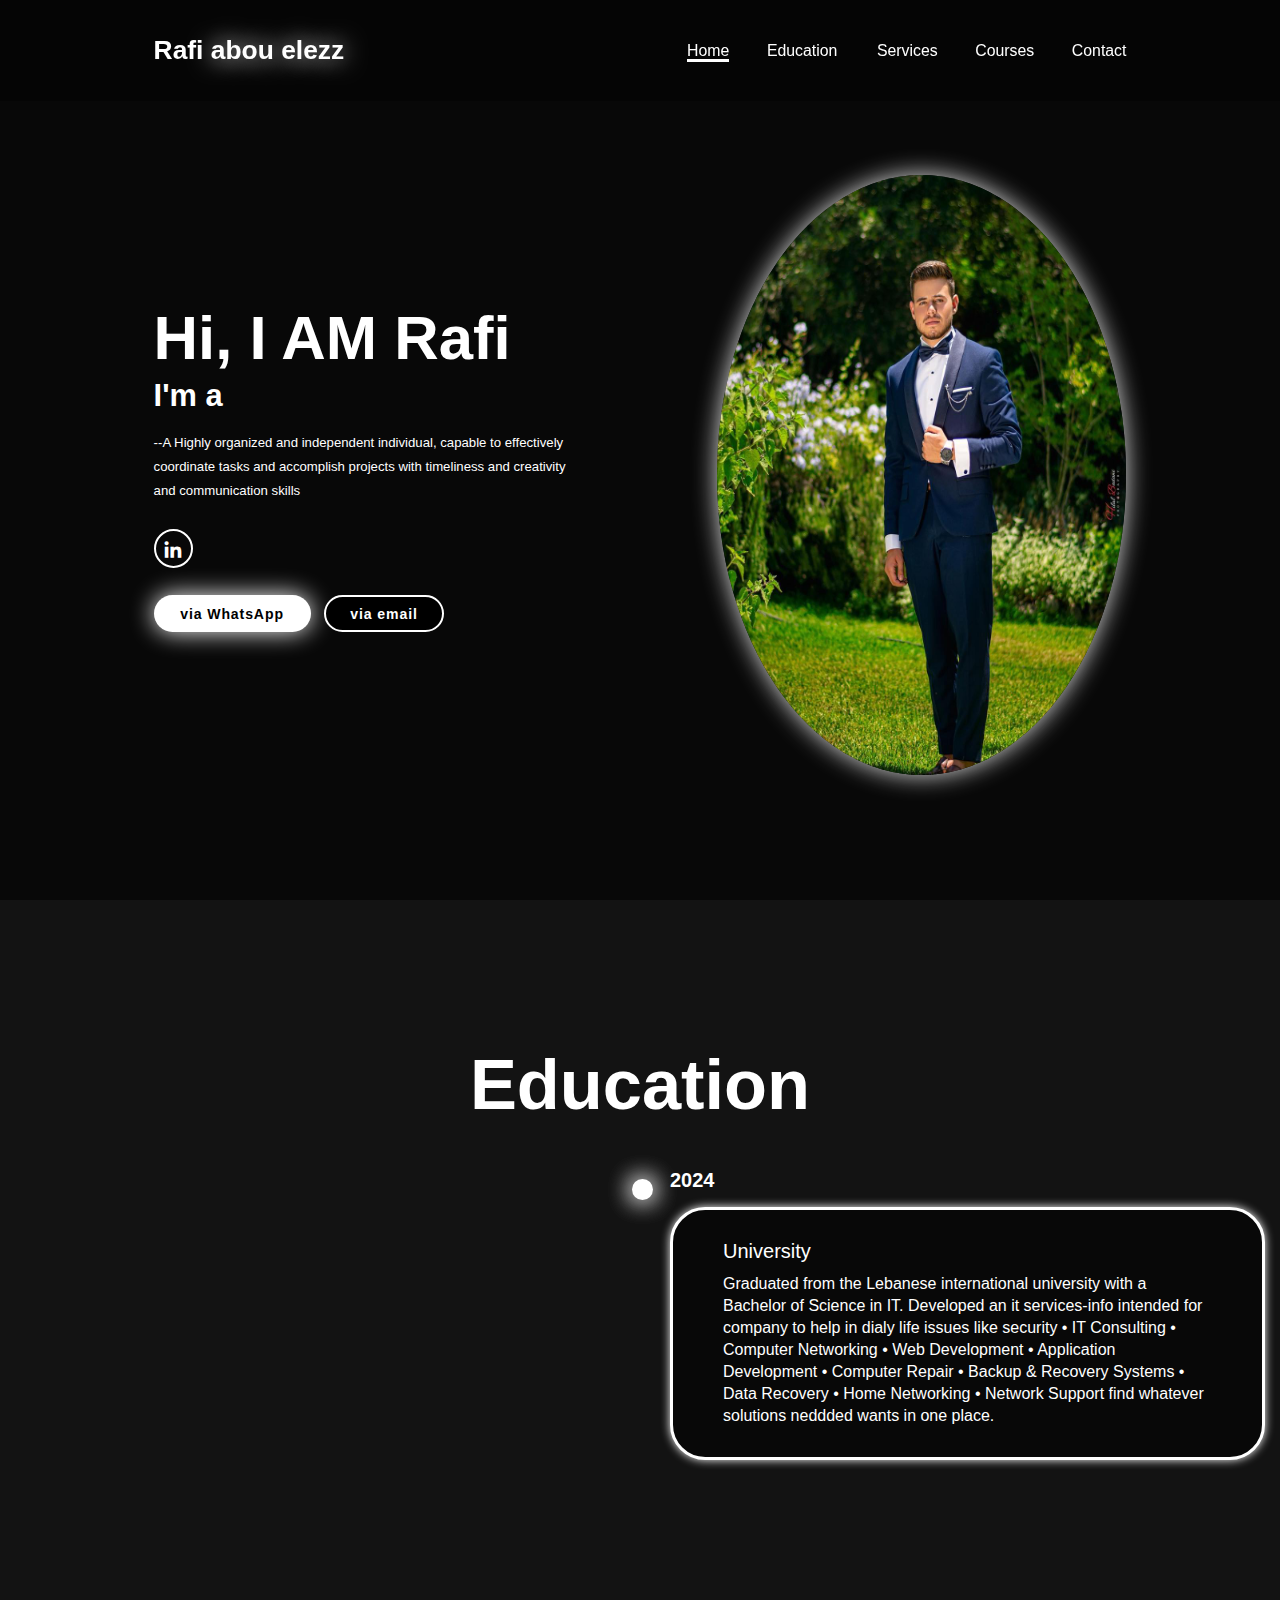
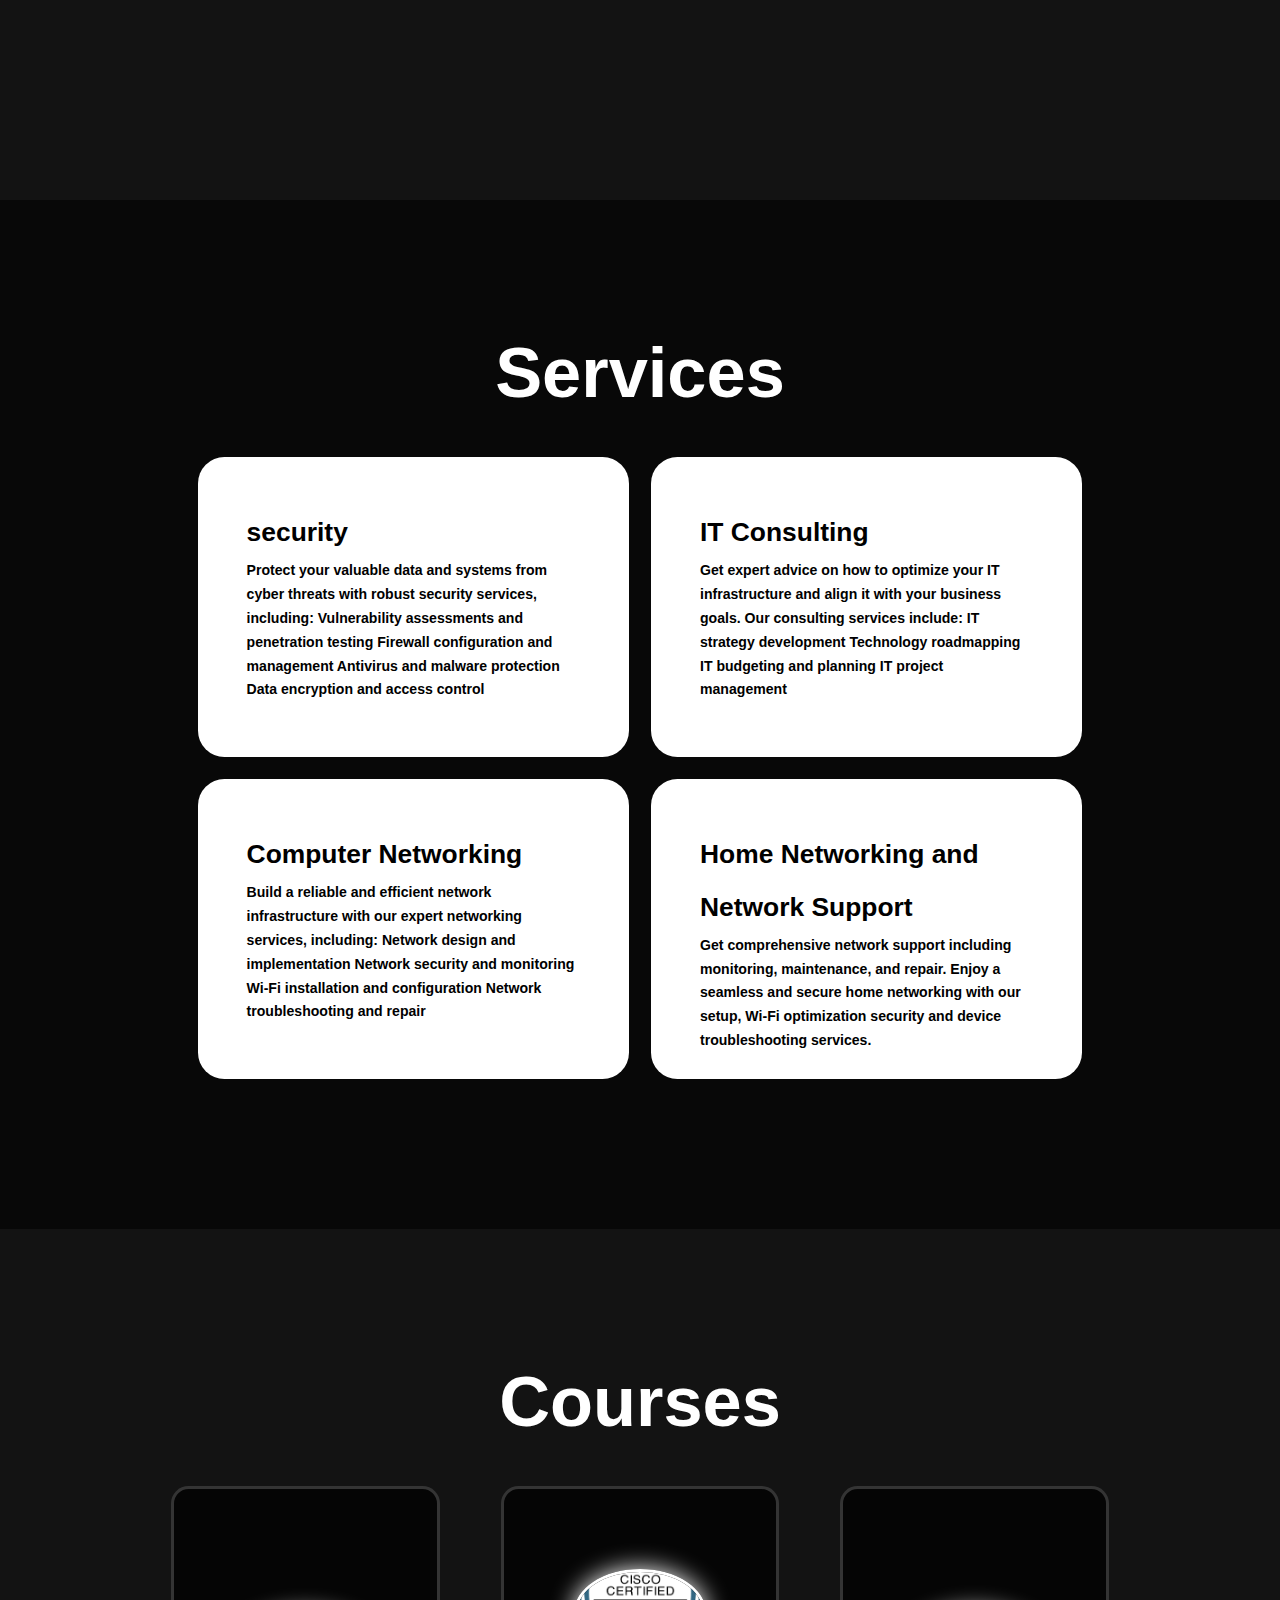
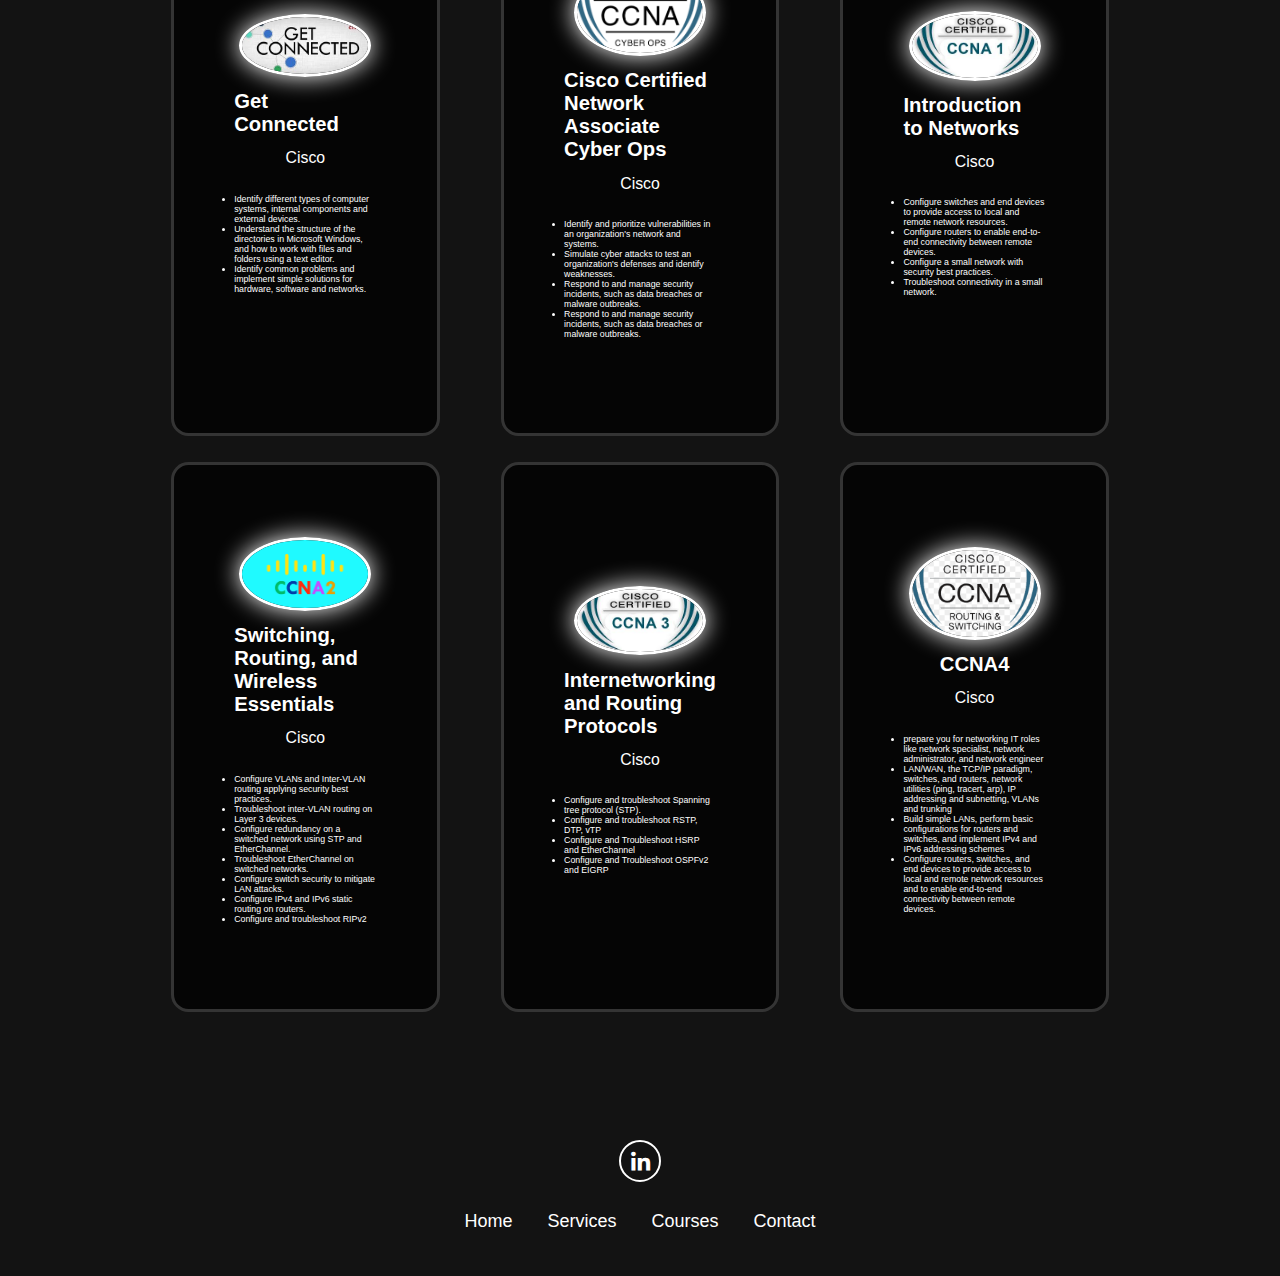
<file: index.html>
<!DOCTYPE html>
<html lang="en">
  <head>
    <meta charset="UTF-8" />
    <meta http-equiv="X-UA-Compatible" content="IE=edge" />
    <meta name="viewport" content="width=device-width, initial-scale=1.0" />
    <title>My Portfolio</title>
    <link rel="stylesheet" href="style.css" />
    <link rel="stylesheet" href="mediaqueries.css" />
    <link href='https://unpkg.com/boxicons@2.1.4/css/boxicons.min.css' rel='stylesheet'>
  </head>
  <body>

<body>
    <header class="header">
        <a href="#home" class="logo"> Rafi <span>abou elezz</span> </a>

        <i class='bx bx-menu' id="menu-icon"></i>
        <nav class="navbar">
            <a href="#home" class="active">Home</a>
            <a href="#education"> Education </a>
            <a href="#services">Services</a>
            <a href="#courses">Courses</a>
            <a href="#contact">Contact </a>
        </nav>
    </header>
    <section class="home" id="home">
        <div class="home-content">
            <h1 id="contact">Hi, I AM </I> <span>Rafi </span></h1>
            <h3 class="text-animation">I'm a <span></span></h3>
            <p>--A Highly organized and independent individual, capable to effectively coordinate tasks and accomplish projects with timeliness and creativity and communication skills</p>
            <div class="social-icons" >
                <a href="www.linkedin.com/in/rafi-abou-lezz-3433b424b" target="_blank"><i class='bx bxl-linkedin' ></i></a>
                
            </div>
            <div class="btn-group" >
                <a href="https://wa.me/96176007954" target="_blank" class="btn"> via WhatsApp</a>
                <a href="mailto: rafiaboulezz@gmail.com" class="btn"> via email</a>
            </div>
        </div>
            <div class="home-img">
                <img src="WhatsApp Image 2024-08-11 at 18.04.13_18ea8ed0.jpg" alt="" height="600px">
            </div>
    </section>

    <section class="education" id="education"> 
        <h2 class="heading">Education</h2>
       
           
            
            <div class="timeline-item">
                <div class="timeline-dot"></div>
                    <div class="timeline-date">2024</div>
                        <div class="timeline-content">
                            <h3>University</h3>
                            <p> Graduated from the Lebanese international university with a Bachelor of Science in IT.
                                
                                Developed an it services-info  intended for company to help in dialy life issues like security •  IT Consulting • Computer Networking • Web Development • Application Development • Computer Repair • Backup & Recovery Systems • Data Recovery • Home Networking • Network Support find whatever solutions neddded wants in one place.
                                
                    </div>
                
            </div>
            
        </div>
    </section>

    <section class="services" id="services">
        <h2 class="heading">Services</h2>
        <div class="services-container">
            <div class="services-box">
                <div class="services-info">
                    <h4>security</h4>
                    <p>Protect your valuable data and systems from cyber threats with  robust security services, including:
                      
                      Vulnerability assessments and penetration testing
                      Firewall configuration and management
                      Antivirus and malware protection
                      Data encryption and access control
                       
                    </p>
                </div>
            </div>
            <div class="services-box">
                <div class="services-info">
                    <h4> IT Consulting</h4>
                    <p>
                      Get expert advice on how to optimize your IT infrastructure and align it with your business goals. Our consulting services include:

                      IT strategy development
                      Technology roadmapping
                      IT budgeting and planning
                      IT project management
                    </p>
                </div>
            </div>
            <div class="services-box">
                <div class="services-info">
                    <h4>Computer Networking</h4>
                    <p>
                      Build a reliable and efficient network infrastructure with our expert networking services, including:
                      Network design and implementation
                      Network security and monitoring
                      Wi-Fi installation and configuration
                      Network troubleshooting and repair
                    </p>
                </div>
            </div>
            <div class="services-box">
                <div class="services-info">
                    <h4>Home Networking and Network Support</h4>
                    <p>
                      Get comprehensive network support  including monitoring, maintenance, and repair. Enjoy a seamless and secure home networking 
                       with our setup, Wi-Fi optimization security and device troubleshooting services.
                </div>
            </div>
        </div>
    </section>

    <section class="courses" id="courses">
        <div class="courses-box">
            <h2 class="heading">Courses</h2>
            <div class="wrapper">
                <div class="courses-item">
                    <img src="gc.jpeg" alt="">
                    <h2>Get Connected</h2>
                    <div class="rating">
                        Cisco
                    </div>
                    <p>
                        <ul>
                        <li>Identify different types of computer systems, internal components and
                        external devices.</li>
                        <li>Understand the structure of the directories in Microsoft Windows, and
                        how to work with files and folders using a text editor.</li>
                        <li>Identify common problems and implement simple solutions for hardware,
                        software and networks.</li>
                    </ul></p>
                </div>
                <div class="courses-item">
                    <img src="cyberops.png" alt="">
                    <h2>Cisco Certified Network Associate Cyber Ops</h2>
                    <div class="rating">
                        Cisco
                    </div>
                    <p>
                        <ul>
                        <li> Identify and prioritize vulnerabilities in an organization's network and systems.</li>
                         <li>Simulate cyber attacks to test an organization's defenses and identify weaknesses.</li>
                        <li>Respond to and manage security incidents, such as data breaches or malware outbreaks.</li>
                        <li>Respond to and manage security incidents, such as data breaches or malware outbreaks.</li>
                    </ul></p>
                </div>
                <div class="courses-item">
                    <img src="ccna1.jpeg" alt="">
                    <h2>Introduction to Networks</h2>
                    <div class="rating">
                        Cisco
                    </div>
                    <p>
                        <ul>
                        <li>Configure switches and end devices to provide access to local and
                        remote network resources.</li>
                         <li>Configure routers to enable end-to-end connectivity between remote
                        devices.</li>
                        <li>Configure a small network with security best practices.</li>
                        <li>Troubleshoot connectivity in a small network.</li>
                    </ul></p>
                </div>
                <div class="courses-item">
                    <img src="CCNA2.png" alt="">
                    <h2>Switching, Routing, and Wireless Essentials</h2>
                    <div class="rating">
                        Cisco
                    </div>
                    <p>
                        <ul>   
                        <li>Configure VLANs and Inter-VLAN routing applying security best
                        practices.</li>
                        <li>Troubleshoot inter-VLAN routing on Layer 3 devices.</li>
                        <li>Configure redundancy on a switched network using STP and
                        EtherChannel.</li>
                        <li>Troubleshoot EtherChannel on switched networks.</li>
                        <li>Configure switch security to mitigate LAN attacks.</li>
                        <li>Configure IPv4 and IPv6 static routing on routers.</li>
                        <li>Configure and troubleshoot RIPv2</li>
                    </ul></p>
                </div>
                <div class="courses-item">
                    <img src="ccna3.jpeg" alt="">
                    <h2>Internetworking and Routing Protocols</h2>
                    <div class="rating">
                        Cisco
                    </div>
                    <p>
                        <ul>
                        <li>Configure and troubleshoot Spanning tree protocol (STP).</li> 
                       <li>Configure and troubleshoot RSTP, DTP, vTP</li>
                        <li>Configure and Troubleshoot HSRP and EtherChannel</li>
                        <li>Configure and Troubleshoot OSPFv2 and EIGRP</li>
                    </ul>
                </p>
                </div>
                <div class="courses-item">
                    <img src="ccna4.png" alt="">
                    <h2>CCNA4</h2>
                    <div class="rating">
                        Cisco
                    </div>
                    <p>
                        <ul>  
                        <li>prepare you for networking IT roles like network specialist, network administrator, and network engineer</li>
                        <li>LAN/WAN, the TCP/IP paradigm, switches, and routers, network utilities (ping, tracert, arp), IP addressing and subnetting, VLANs and trunking</li>
                        <li>Build simple LANs, perform basic configurations for routers and switches, and implement IPv4 and IPv6 addressing schemes</li>
                        <li>Configure routers, switches, and end devices to provide access to local and remote network resources and to enable end-to-end connectivity between remote devices.</li>

                    </ul></p>
                </div>
            </div>
        </div>
    </section>
    <footer class="footer">
        <div class="social">
            <a href="https://www.linkedin.com/in/rafi-abou-lezz-3433b424b" target="_blank"><i class='bx bxl-linkedin' ></i></a>
               
        </div>
        <ul class="list">
            <li><a href="#home">Home</a></li>
            <li><a href="#services">Services</a></li>
            <li><a href="#courses">Courses</a></li>
            <li><a href="#contact">Contact</a></li>
        </ul>
        
    <script src="script.js"></script>
</body>
</html>
</file>
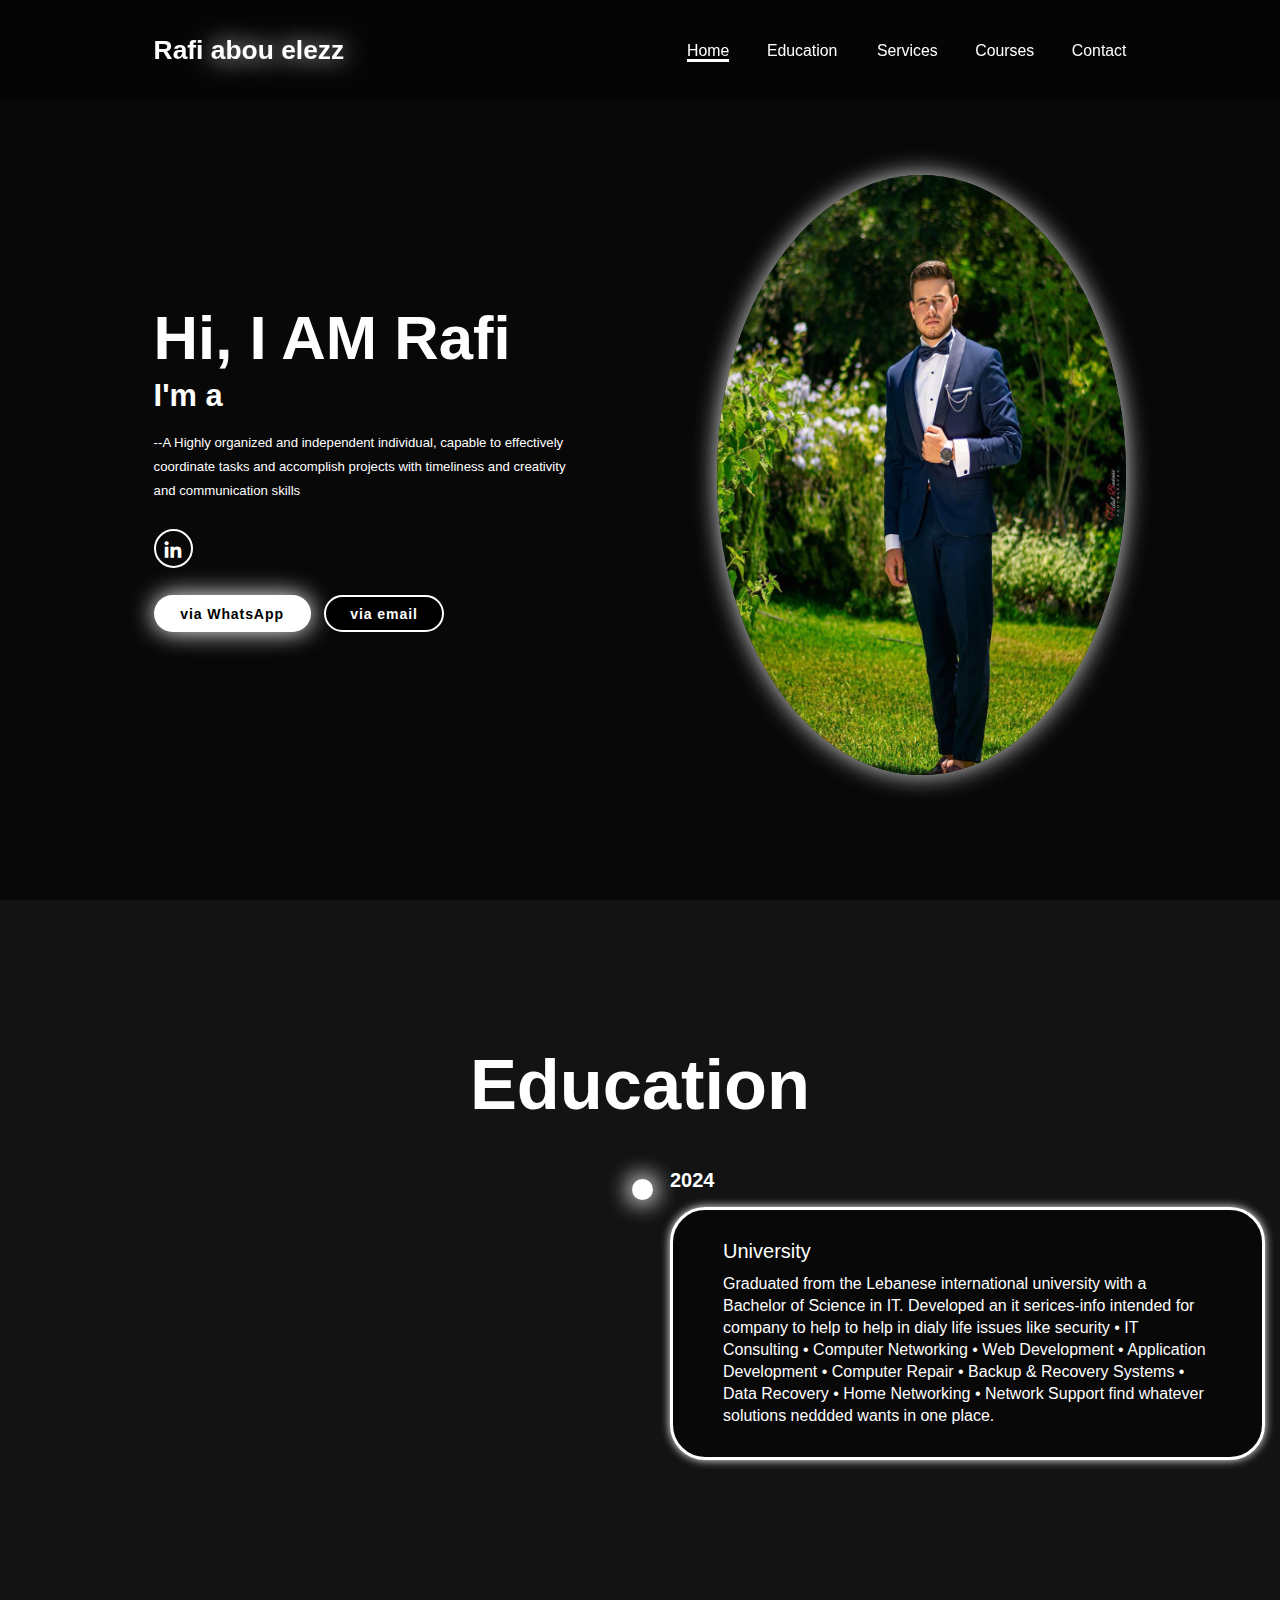
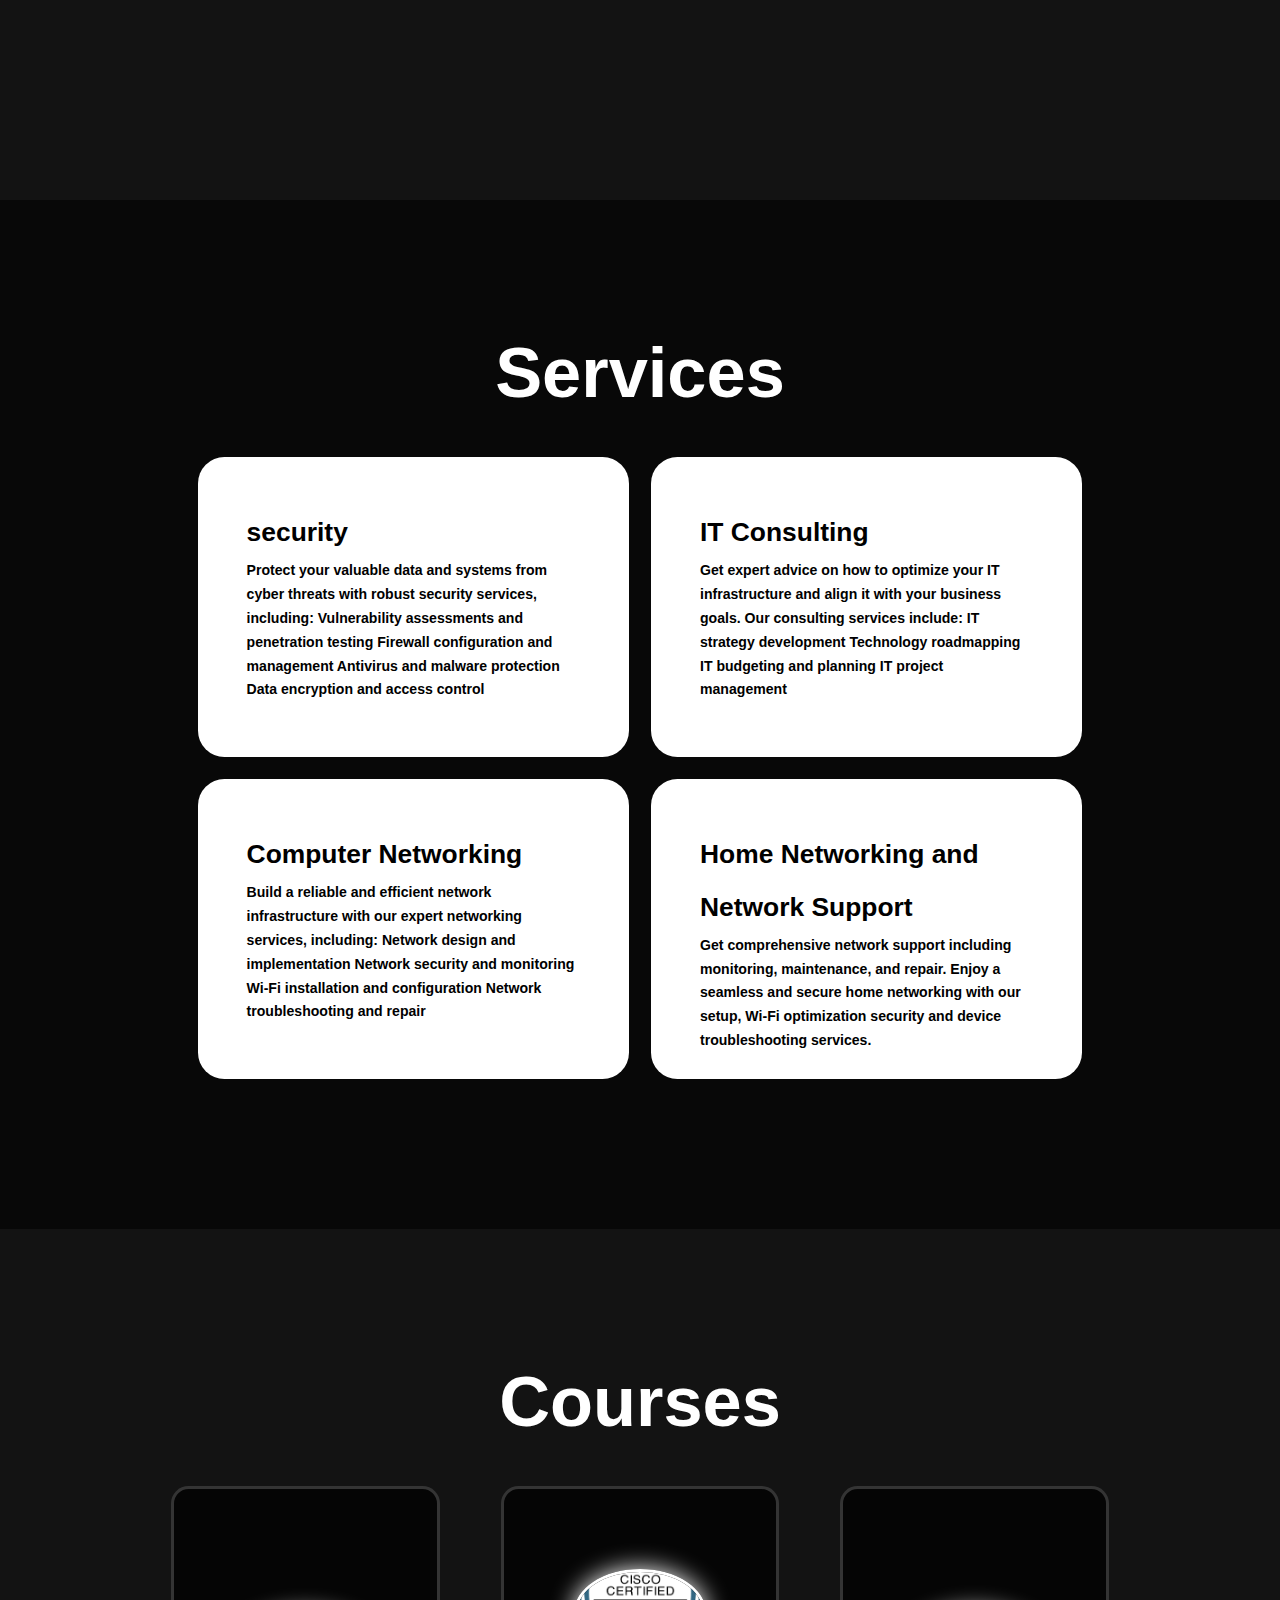
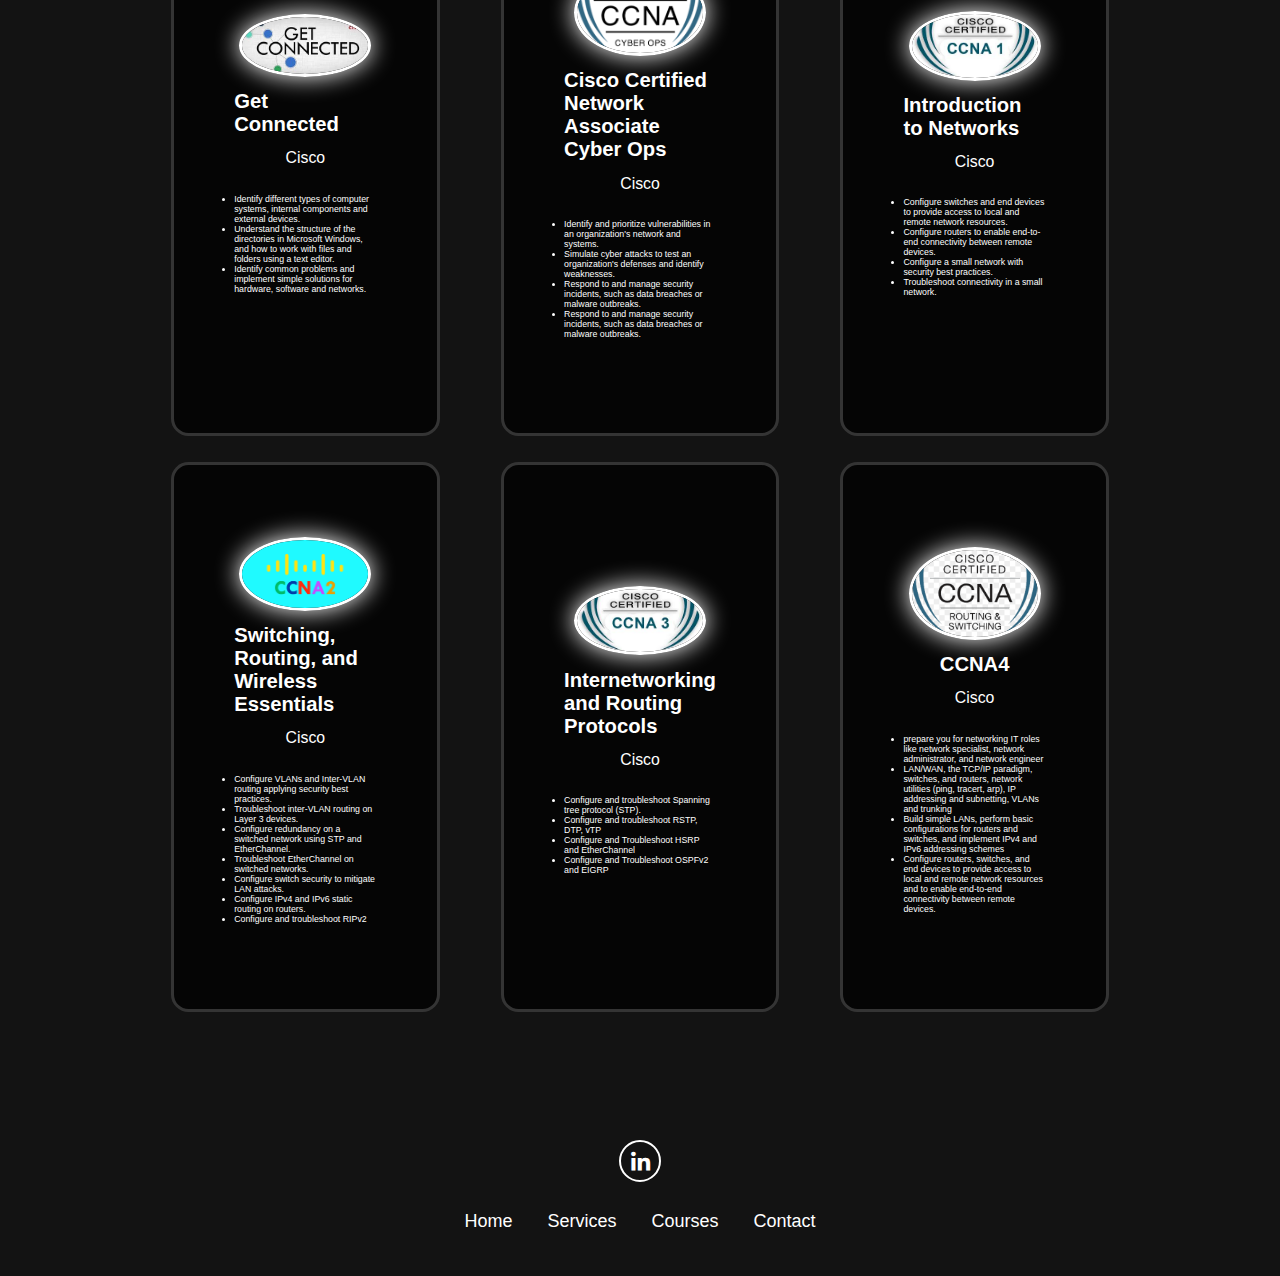
<file: rafi.html>
<!DOCTYPE html>
<html lang="en">
  <head>
    <meta charset="UTF-8" />
    <meta http-equiv="X-UA-Compatible" content="IE=edge" />
    <meta name="viewport" content="width=device-width, initial-scale=1.0" />
    <title>My Portfolio</title>
    <link rel="stylesheet" href="style.css" />
    <link rel="stylesheet" href="mediaqueries.css" />
    <link href='https://unpkg.com/boxicons@2.1.4/css/boxicons.min.css' rel='stylesheet'>
  </head>
  <body>

<body>
    <header class="header">
        <a href="#home" class="logo"> Rafi <span>abou elezz</span> </a>

        <i class='bx bx-menu' id="menu-icon"></i>
        <nav class="navbar">
            <a href="#home" class="active">Home</a>
            <a href="#education"> Education </a>
            <a href="#services">Services</a>
            <a href="#courses">Courses</a>
            <a href="#contact">Contact </a>
        </nav>
    </header>
    <section class="home" id="home">
        <div class="home-content">
            <h1 id="contact">Hi, I AM </I> <span>Rafi </span></h1>
            <h3 class="text-animation">I'm a <span></span></h3>
            <p>--A Highly organized and independent individual, capable to effectively coordinate tasks and accomplish projects with timeliness and creativity and communication skills</p>
            <div class="social-icons" >
                <a href="www.linkedin.com/in/rafi-abou-lezz-3433b424b" target="_blank"><i class='bx bxl-linkedin' ></i></a>
                
            </div>
            <div class="btn-group" >
                <a href="https://wa.me/96176007954" target="_blank" class="btn"> via WhatsApp</a>
                <a href="mailto: rafiaboulezz@gmail.com" class="btn"> via email</a>
            </div>
        </div>
            <div class="home-img">
                <img src="WhatsApp Image 2024-08-11 at 18.04.13_18ea8ed0.jpg" alt="" height="600px">
            </div>
    </section>

    <section class="education" id="education"> 
        <h2 class="heading">Education</h2>
       
           
            
            <div class="timeline-item">
                <div class="timeline-dot"></div>
                    <div class="timeline-date">2024</div>
                        <div class="timeline-content">
                            <h3>University</h3>
                            <p> Graduated from the Lebanese international university with a Bachelor of Science in IT.
                                
                                Developed an it serices-info  intended for company to help to help  in dialy life issues like security •  IT Consulting • Computer Networking • Web Development • Application Development • Computer Repair • Backup & Recovery Systems • Data Recovery • Home Networking • Network Support find whatever solutions neddded wants in one place.
                                
                    </div>
                
            </div>
            
        </div>
    </section>

    <section class="services" id="services">
        <h2 class="heading">Services</h2>
        <div class="services-container">
            <div class="services-box">
                <div class="services-info">
                    <h4>security</h4>
                    <p>Protect your valuable data and systems from cyber threats with  robust security services, including:
                      
                      Vulnerability assessments and penetration testing
                      Firewall configuration and management
                      Antivirus and malware protection
                      Data encryption and access control
                       
                    </p>
                </div>
            </div>
            <div class="services-box">
                <div class="services-info">
                    <h4> IT Consulting</h4>
                    <p>
                      Get expert advice on how to optimize your IT infrastructure and align it with your business goals. Our consulting services include:

                      IT strategy development
                      Technology roadmapping
                      IT budgeting and planning
                      IT project management
                    </p>
                </div>
            </div>
            <div class="services-box">
                <div class="services-info">
                    <h4>Computer Networking</h4>
                    <p>
                      Build a reliable and efficient network infrastructure with our expert networking services, including:
                      Network design and implementation
                      Network security and monitoring
                      Wi-Fi installation and configuration
                      Network troubleshooting and repair
                    </p>
                </div>
            </div>
            <div class="services-box">
                <div class="services-info">
                    <h4>Home Networking and Network Support</h4>
                    <p>
                      Get comprehensive network support  including monitoring, maintenance, and repair. Enjoy a seamless and secure home networking 
                       with our setup, Wi-Fi optimization security and device troubleshooting services.
                </div>
            </div>
        </div>
    </section>

    <section class="courses" id="courses">
        <div class="courses-box">
            <h2 class="heading">Courses</h2>
            <div class="wrapper">
                <div class="courses-item">
                    <img src="gc.jpeg" alt="">
                    <h2>Get Connected</h2>
                    <div class="rating">
                        Cisco
                    </div>
                    <p>
                        <ul>
                        <li>Identify different types of computer systems, internal components and
                        external devices.</li>
                        <li>Understand the structure of the directories in Microsoft Windows, and
                        how to work with files and folders using a text editor.</li>
                        <li>Identify common problems and implement simple solutions for hardware,
                        software and networks.</li>
                    </ul></p>
                </div>
                <div class="courses-item">
                    <img src="cyberops.png" alt="">
                    <h2>Cisco Certified Network Associate Cyber Ops</h2>
                    <div class="rating">
                        Cisco
                    </div>
                    <p>
                        <ul>
                        <li> Identify and prioritize vulnerabilities in an organization's network and systems.</li>
                         <li>Simulate cyber attacks to test an organization's defenses and identify weaknesses.</li>
                        <li>Respond to and manage security incidents, such as data breaches or malware outbreaks.</li>
                        <li>Respond to and manage security incidents, such as data breaches or malware outbreaks.</li>
                    </ul></p>
                </div>
                <div class="courses-item">
                    <img src="ccna1.jpeg" alt="">
                    <h2>Introduction to Networks</h2>
                    <div class="rating">
                        Cisco
                    </div>
                    <p>
                        <ul>
                        <li>Configure switches and end devices to provide access to local and
                        remote network resources.</li>
                         <li>Configure routers to enable end-to-end connectivity between remote
                        devices.</li>
                        <li>Configure a small network with security best practices.</li>
                        <li>Troubleshoot connectivity in a small network.</li>
                    </ul></p>
                </div>
                <div class="courses-item">
                    <img src="CCNA2.png" alt="">
                    <h2>Switching, Routing, and Wireless Essentials</h2>
                    <div class="rating">
                        Cisco
                    </div>
                    <p>
                        <ul>   
                        <li>Configure VLANs and Inter-VLAN routing applying security best
                        practices.</li>
                        <li>Troubleshoot inter-VLAN routing on Layer 3 devices.</li>
                        <li>Configure redundancy on a switched network using STP and
                        EtherChannel.</li>
                        <li>Troubleshoot EtherChannel on switched networks.</li>
                        <li>Configure switch security to mitigate LAN attacks.</li>
                        <li>Configure IPv4 and IPv6 static routing on routers.</li>
                        <li>Configure and troubleshoot RIPv2</li>
                    </ul></p>
                </div>
                <div class="courses-item">
                    <img src="ccna3.jpeg" alt="">
                    <h2>Internetworking and Routing Protocols</h2>
                    <div class="rating">
                        Cisco
                    </div>
                    <p>
                        <ul>
                        <li>Configure and troubleshoot Spanning tree protocol (STP).</li> 
                       <li>Configure and troubleshoot RSTP, DTP, vTP</li>
                        <li>Configure and Troubleshoot HSRP and EtherChannel</li>
                        <li>Configure and Troubleshoot OSPFv2 and EIGRP</li>
                    </ul>
                </p>
                </div>
                <div class="courses-item">
                    <img src="ccna4.png" alt="">
                    <h2>CCNA4</h2>
                    <div class="rating">
                        Cisco
                    </div>
                    <p>
                        <ul>  
                        <li>prepare you for networking IT roles like network specialist, network administrator, and network engineer</li>
                        <li>LAN/WAN, the TCP/IP paradigm, switches, and routers, network utilities (ping, tracert, arp), IP addressing and subnetting, VLANs and trunking</li>
                        <li>Build simple LANs, perform basic configurations for routers and switches, and implement IPv4 and IPv6 addressing schemes</li>
                        <li>Configure routers, switches, and end devices to provide access to local and remote network resources and to enable end-to-end connectivity between remote devices.</li>

                    </ul></p>
                </div>
            </div>
        </div>
    </section>
    <footer class="footer">
        <div class="social">
            <a href="https://www.linkedin.com/in/rafi-abou-lezz-3433b424b" target="_blank"><i class='bx bxl-linkedin' ></i></a>
               
        </div>
        <ul class="list">
            <li><a href="#home">Home</a></li>
            <li><a href="#services">Services</a></li>
            <li><a href="#courses">Courses</a></li>
            <li><a href="#contact">Contact</a></li>
        </ul>
        
    <script src="script.js"></script>
</body>
</html>
</file>
<file: style.css>
* {
  margin: 0;
  padding: 0;
  box-sizing: border-box;
  text-decoration: none;
  outline: none;
  scroll-behavior: smooth;
  font-family: "Poppins", sans-serif;
}

:root{
  --bg-color: #080808;
  --second-bg-color: #131313;
  --text-color: white;
  --main-color: white;
}

html{
  font-size: 60%;
  overflow-x: hidden;
}
body{
  background-color: var(--bg-color);
  color: var(--text-color);
}
.header{
  position: fixed;
  top: 0;
  left: 0;
  width: 100%;
  padding: 4rem 12% 4rem;
  background: rgb(0, 0, 0, 0.3);
  backdrop-filter: blur(10px);
  display: flex;
  justify-content: space-between;
  align-items: center;
  z-index: 5;
}

.logo{
  font-size: 3rem;
  color: var(--text-color);
  font-weight: 800;
  cursor: pointer;
  transition: 0.3s ease;

}

.logo:hover{
  transform: scale(1.1);
}

.logo span{
  text-shadow: 0 0 25px var(--main-color);
}

.navbar a{
  font-size: 1.8rem;
  color: var(--text-color);
  margin-left: 4rem;
  font-weight: 500;
  transition: 0.3s ease;
  border-bottom: 3px solid transparent;
}
.navbar a:hover{
  transition: 0.5s ease-in-out;
}

.navbar a:hover, .navbar a.active{
  color: var(--main-color);
  border-bottom: 3px solid var(--main-color);
 transition: 0.5s ease;
}

#menu-icon{
  font-size: 3.6rem;
  color: var(--main-color);
  display: none;
}

section{
  min-height: 100vh;
  padding: 10rem 12% 10rem;
}
.home{
  display: flex;
  align-items: center;
  justify-content: center;
  gap: 15rem;
}
.home-content{
  display: flex;
  flex-direction: column;
  align-items: baseline;
  text-align: left;
  justify-content: center;
  margin-top: 3rem ;
  
}

span{
  color: var(--main-color);
}
.logo span{
  color: var(--main-color);
}
.home-content h3{
  margin-bottom: 2rem;
  margin-top: 1rem;
  font-size: 3.5rem;
}

.home-content h1{
  font-size: 7rem;
  font-weight: 700;

  margin-top: 1.5rem;
  line-height: 1;
}

.home-img{
  border-radius: 50%;
}
.home-img img{
  position: relative;
  top: 3rem;
  width: 32vw;
  border-radius: 50%;
  box-shadow: 0 0 25px rgb(223, 223, 223);
  cursor: pointer;
  transition: 0.4s ease-in-out;
}

.home-img img:hover{
  box-shadow: 0 0 25px rgb(223, 223, 223),
              0 0 50px  rgb(223, 223, 223),
              0 0 100px rgb(223, 223, 223),
}

.home-content p{
  font-size: 1.5rem;
  font-weight: 500;
  line-height: 1.8;
  max-width: 1000px;
}

.social-icons a{
  display: inline-flex;
  justify-content: center;
  align-items: center;
  width: 4.5rem;
  height: 4.5rem;
  background: transparent;
  border: 2px solid var(--main-color);
  font-size: 2.5rem;
  border-radius: 50%;
  color: var(--main-color);
  margin: 3rem 1.5rem 3rem 0;
  transition: 0.3s ease-in-out;
}
.social-icons a:hover{
  color: var(--text-color);
  transform: scale(1.3) translateY(-5px);
  box-shadow: 0 0 25px var(--main-color);
  background-color: var(--main-color);
}
.btn{
  display: inline-block;
  padding: 1rem 2.8rem;
  background-color: var(--main-color);
  box-shadow: 0 0 25px var(--main-color);
  border-radius: 4rem;
  font-size: 1.6rem;
  color: black;
  border: 2px solid transparent;
  letter-spacing: 0.1rem;
  font-weight: 600;
  transition: 0.3 ease-in-out;
  cursor: pointer;
}
.btn:hover{
  transform: scale(1.05);
  box-shadow: 0 0 50px var(--main-color);
}
.btn-group{
  display: flex;
  align-items: center;
  gap: 1.5rem;
}
.btn-group a:nth-of-type(2){
  background-color: black;
  color: var(--main-color);
  border: 2px solid var(--main-color);
  box-shadow: 0 0 25px transparent;
}
.btn-group a:hover{
  box-shadow: 0 0 25px var(--main-color);
  background-color: var(--main-color);
  color: black;
  transition: 0.4s ease;
}

.text-animation{
  font-size: 34px;
  font-weight: 600;
  min-width: 280px;
}
.text-animation span{
  position: relative;
}

.text-animation span::before{
  content: "Full Stack Developer";
  color: var(--main-color);
  animation: words 20s infinite;

}
.text-animation span::after{
  content: "";
  background-color: var(--bg-color);
  position: absolute;
  width: calc(100% + 8px);
  height: 100%;
  border-left: 3px solid var(--bg-color);
  right: -8px;
  animation: cursor 0.6s infinite, typing 20s steps(14) infinite;
}
@keyframes cursor{
  to{
      border-left: 2px solid var(--main-color);
  }
}
@keyframes words {
  0%,
  20%{
      content: "Cybersecurity";
  }
  21%,
  40%{
      content: "Networking";
  }
  41%,
  60%{
      content: "Network Support";
  }
  61%,
  80%{
      content: "IT Consulting ";
  }
  81%,
  100%{
      content: "Data Recovery ";
  }
}
@keyframes typing {
  10%,
  15%,
  30%,
  35%,
  50%,
  55%,
  70%,
  75%,
  90%,
  95%{
      width: 0;
  }
  5%,
  20%,
  25%,
  40%,
  45%,
  60%,
  65%,
  80%,
  85%{
      width: calc(100% + 8px);
  }
  
}

.heading{
  font-size: 8rem;
  text-align: center;
  margin: 5rem 0;
}

.education {
  padding: 100px 15px;
  background: var(--second-bg-color);
  text-align: left; 
}

.education h2{
  margin-bottom: 5rem;
}
.timeline-items{
  max-width: 1200px;
  margin: auto;
  display: flex;
  flex-wrap: wrap;
  position: relative;
}

.timeline-items::before{
  content: "";
  position: absolute;
  width: 5px;
  height: 100%;
  background-color: var(--main-color);
  left: calc(50% - 1px);
}

.timeline-item {
  margin-bottom: 40px;
  width: 100%;
  position: relative;
}

.timeline-item:last-child{
  margin-bottom: 0;

}
.timeline-item:nth-child(odd){
  padding-right: calc(50% + 30px);
  text-align: right;
}
.timeline-item:nth-child(even){
  padding-left: calc(50% + 30px);

}

.timeline-dot{
  height: 21px;
  width: 21px;
  background-color: var(--main-color);
  box-shadow: 0 0 25px var(--main-color),
              0 0 25px var(--main-color);
  position: absolute;
  left: calc(50% - 8px);
  border-radius: 50%;
  top: 10px;
  z-index: 5;
}

.timeline-date{
  font-size: 20px;
  font-weight: 800;
  color: white;
  margin: 6px 0 15px;
}
.timeline-content{
  background-color: var(--bg-color);
  border: 3px solid var(--main-color);
  padding: 30px 50px;
  border-radius: 4rem;
  box-shadow: 0 0 10px var(--main-color);
  cursor: pointer;
  transition: 0.3s ease-in-out;
}
.timeline-content:hover{
  transform: scale(1.05);
  box-shadow: 0 0 25px var(--main-color);
}
.timeline-content h3{
  font-size: 20px;
  color: white;
  margin: 0 0 10px;
  font-weight: 500;
}
.timeline-content p{
  color: white;
  font-size: 16px;
  font-weight: 300;
  line-height: 22px;
}

::-webkit-scrollbar{
  width: 15px;
}

::-webkit-scrollbar-track{
  background-color: var(--bg-color);
  width: 50px;
}

.services{
  background: var(--bg-color);
  color: black;
}

.services h2{
  margin-bottom: 5rem;
  color: white;
}

.services-container{
  display: grid;
  grid-template-columns: repeat(2,1fr);
  align-items: center;
  gap: 2.5rem
}

.services-box{
  background-color: var(--main-color);
  height: 300px;
  border-radius: 3rem;
  border: 5px solid transparent;
  cursor: pointer;
  transition: 0.4s ease-in-out;
}

.services-box:hover{
  background: white;
  color: black;
  border: 5px solid var(--main-color);
  transform: scale(1.03);
  box-shadow: 0 0 25px var(--main-color),
              0 0 25px var(--main-color);
}

.services-box .services-info{
  display: flex;
  flex-direction: column;
  text-align: left;
  max-height: 200px;
  justify-content: left;
  align-items: baseline;
  padding: 5rem 5rem;
}

.services-info h4{
  font-size: 3rem;
  font-weight: 800;
  line-height: 2;
}

.services-info p {
  font-size: 1.6rem;
  font-weight: 600;
  max-height: 100px;
  line-height: 1.7;
  margin: auto;
}

.courses{
  background: var(--second-bg-color);
}

.courses-box{
  background-size: cover;
  display: flex;
  align-items: center;
  justify-content: center;
  flex-direction: column;
}

.courses .heading{
  margin-bottom: 5rem;
}

.courses-box img{
  width: 15rem;
  border-radius: 50%;
  border: 3px solid var(--main-color);
  box-shadow: 0 0 25px var(--main-color);
}

.wrapper{
  display: grid;
  grid-template-columns: repeat(3,1fr);
  gap: 3rem;
}

.courses-item{
  min-height: 550px;
  max-width: 450px;
  background: rgba(0, 0, 0, 0.7);
  border: 3px solid rgba(238, 238, 238, 0.2);
  border-radius: 2rem;
  margin: 0 2rem;
  padding: 30px 60px;
  cursor: pointer;
  display: flex;
  flex-direction: column;
  align-items: center;
  justify-content: center;
  gap: 1.5rem;
  color: white;
  transition: 0.4s ease-in-out;
}


.courses-item:hover{
  border: 3px solid var(--main-color);
  transform: translateY(-10px)scale(1.03);
  box-shadow: 0 0 50px var(--main-color);
}

.courses-item h2{
  font-size: 2.3rem;
}

.courses-item p ul li{
  font-size: 1.5rem;
}
.rating{
  font-size: 1.8rem;
  font-weight: 400;
}

.footer{
  position: relative;
  bottom: 0;
  width: 100%;
  padding: 40px 0;
  background-color: var(--second-bg-color);
}

.footer .social{
  text-align: center;
  padding-bottom: 25px;
  color: var(--main-color);
}
.footer .social a{
  font-size: 25px;
  color: var(--main-color);
  border: 2px solid var(--main-color);
  width: 42px;
  height: 42px;
  line-height: 42px;
  display: inline-block;
  text-align: center;
  border-radius: 50%;
  margin: 0 10px;
  transition: 0.3s ease-in-out;
}

.footer .social a:hover{
  transform: scale(1.2) translateY(-10px);
  background-color: var(--main-color);
  color: black;
  box-shadow: 0 0 25px var(--main-color);
}

.footer ul{
  margin-top: 0;
  padding: 0;
  font-size: 18px;
  line-height: 1.6;
  margin-bottom: 0;
  text-align: center;
}

.footer ul li a{
  color: white;
  border-bottom: 3px solid transparent;
  transition: 0.3s ease-in-out;
}

.footer ul li a:hover{
  border-bottom: 3px solid var(--main-color);
}

.footer ul li{
  display: inline-block;
  padding: 0 15px;
}

.footer .copyright{
  margin-top: 50px;
  text-align: center;
  font-size: 16px;
  color: white;
}

@media (max-width:1285px){
  html{
      font-size: 55%;
  }
  .services-container{
      padding-bottom: 7rem;
      grid-template-columns: repeat(2,1fr);
      margin: 0 5rem;
  }
}
  

@media(max-width:991px){
  .header{
      padding: 2rem 3%;
  }
  section{
      padding: 10rem 3% 2rem;
  }
  .timeline-items::before{
      left: 7px;
  }
  .timeline-item:nth-child(odd){
      padding-right: 0;
      text-align: left;
  }

  .timeline-item:nth-child(odd),
  .timeline-item:nth-child(even){
      padding-left: 37px;
  }
  .timeline-dot{
      left: 0;
  }
  .services{
      padding-bottom: 7rem;
  }
  .courses .wrapper{
      grid-template-columns: repeat(1,1fr);
  }
  .footer{
      padding: 2rem 3%;
  }
}

@media (max-width:895px){
  #menu-icon{
      display: block;
  }
  .navbar{
      position: absolute;
      top: 100%;
      right: 0;
      width: 50%;
      padding: 3rem 3%;
      background: rgba(0, 0, 0, 0.8);
      backdrop-filter: blur(10px);
      border-bottom-left-radius: 2rem;
      border-left: 2px solid var(--main-color);
      border-bottom: 2px solid var(--main-color);
      display: none;
  }
  .navbar.active{
      display: block;
  }
  .navbar a{
      display: block;
      font-size: 2rem;
      margin: 3rem 0;
      color: white;
  }
  .home{
      flex-direction: column-reverse;
      margin: 5rem 4rem;
  }
  .home-content h3{
      font-size: 2.6rem;
  }
  .home-content h1{
      font-size: 8rem;
      margin-top: 3rem;
  }
  .home-content{
      max-width: 600px;
      margin: 0 auto;
  }
  .home-img img{
      width: 56vw;
  }
  .services h2{
      margin-bottom: 3rem;
  }
  .services-container{
      grid-template-columns: repeat(1,1fr);
      padding: 0;
  }
  .services-info p{
      padding: 0;
      font-size: 1rem;
  }
  .services-info h4{
      font-size: 1.5rem;
      padding: 2rem;
  }
  .courses-item p ul li{
      font-size: 2rem;
  }
  .courses-item h2{
      font-size: 2.5rem;
  }
  .courses-item{
      padding: 5rem;
  }
}
</file>
<file: mediaqueries.css>
@media screen and (max-width: 1400px) {
    #profile {
      height: 83vh;
      margin-bottom: 6rem;
    }
    .about-containers {
      flex-wrap: wrap;
    }
    #contact,
    #projects {
      height: fit-content;
    }
  }
  
  @media screen and (max-width: 1200px) {
    #desktop-nav {
      display: none;
    }
    #hamburger-nav {
      display: flex;
    }
    #experience,
    .experience-details-container {
      margin-top: 2rem;
    }
    #profile,
    .section-container {
      display: block;
    }
    .arrow {
      display: none;
    }
    section,
    .section-container {
      height: fit-content;
    }
    section {
      margin: 0 5%;
    }
    .section__pic-container {
      width: 275px;
      height: 275px;
      margin: 0 auto 2rem;
    }
    .about-containers {
      margin-top: 0;
    }
  }
  
  @media screen and (max-width: 600px) {
    #contact,
    footer {
      height: 40vh;
    }
    #profile {
      height: 83vh;
      margin-bottom: 0;
    }
    article {
      font-size: 1rem;
    }
    footer nav {
      height: fit-content;
      margin-bottom: 2rem;
    }
    .about-containers,
    .contact-info-upper-container,
    .btn-container {
      flex-wrap: wrap;
    }
    .contact-info-container {
      margin: 0;
    }
    .contact-info-container p,
    .nav-links li a {
      font-size: 1rem;
    }
    .experience-sub-title {
      font-size: 1.25rem;
    }
    .logo {
      font-size: 1.5rem;
    }
    .nav-links {
      flex-direction: column;
      gap: 0.5rem;
      text-align: center;
    }
    .section__pic-container {
      width: auto;
      height: 32vw;
      justify-content: center;
    }
    .section__text__p2 {
      font-size: 1.25rem;
    }
    .title {
      font-size: 2rem;
    }
    .text-container {
      text-align: justify;
    }
  }
</file>
